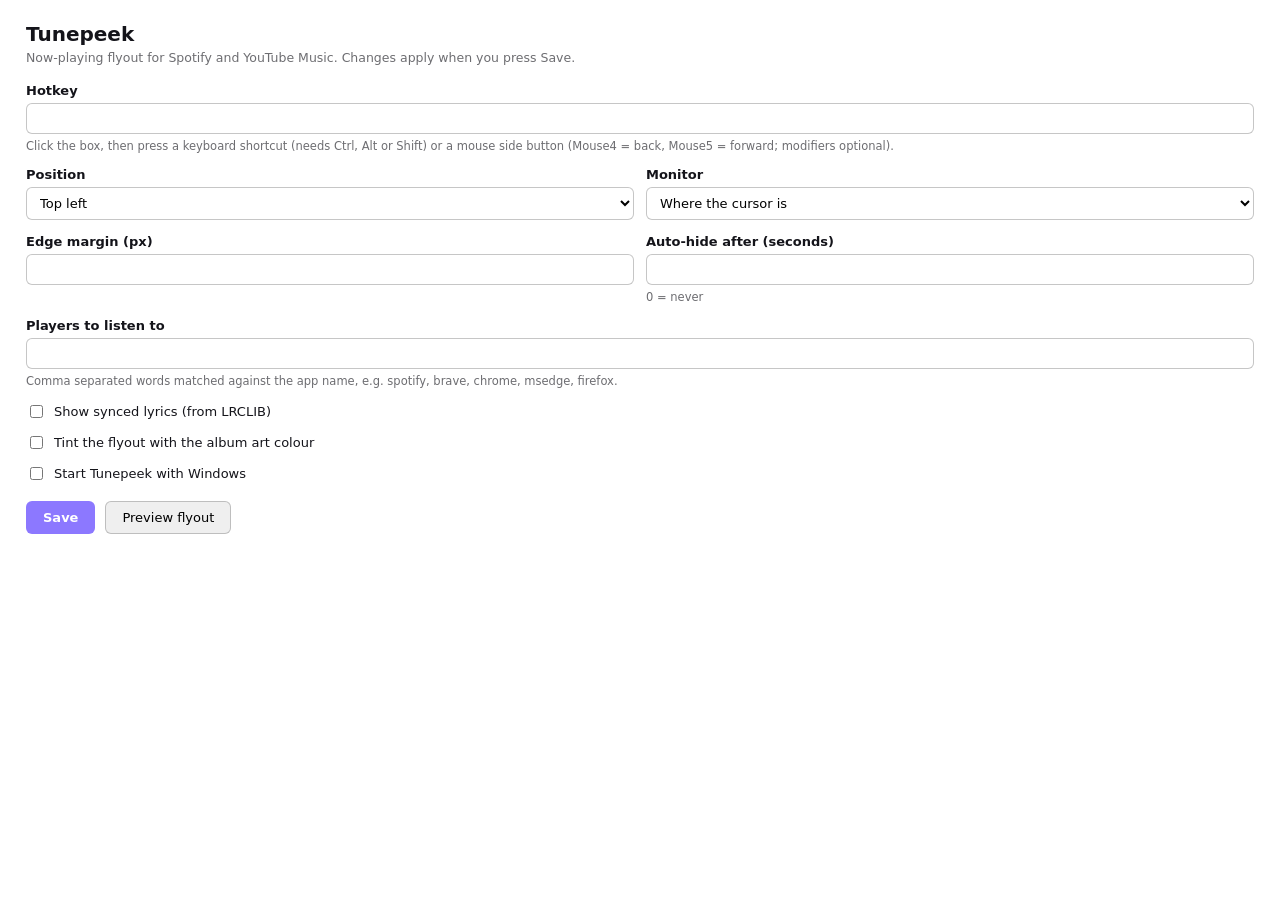
<file: src/settings.html>
<!doctype html>
<html lang="en">
<head>
<meta charset="utf-8">
<title>Tunepeek settings</title>
<link rel="stylesheet" href="style.css">
</head>
<body class="settings">
  <h1>Tunepeek</h1>
  <p class="sub">Now-playing flyout for Spotify and YouTube Music. Changes apply when you press Save.</p>

  <div class="f">
    <label for="hotkey">Hotkey</label>
    <input type="text" id="hotkey" readonly>
    <small>Click the box, then press a keyboard shortcut (needs Ctrl, Alt or Shift) or a mouse side button (Mouse4 = back, Mouse5 = forward; modifiers optional).</small>
  </div>

  <div class="two">
    <div class="f"><label for="corner">Position</label>
      <select id="corner">
        <option value="top-left">Top left</option><option value="top-center">Top center</option><option value="top-right">Top right</option>
        <option value="center">Center</option>
        <option value="bottom-left">Bottom left</option><option value="bottom-center">Bottom center</option><option value="bottom-right">Bottom right</option>
      </select></div>
    <div class="f"><label for="monitor">Monitor</label>
      <select id="monitor"><option value="cursor">Where the cursor is</option><option value="primary">Primary monitor</option></select></div>
  </div>

  <div class="two">
    <div class="f"><label for="margin">Edge margin (px)</label><input type="number" id="margin" min="0" max="400"></div>
    <div class="f"><label for="hide">Auto-hide after (seconds)</label><input type="number" id="hide" min="0" max="120"><small>0 = never</small></div>
  </div>

  <div class="f"><label for="sources">Players to listen to</label><input type="text" id="sources">
    <small>Comma separated words matched against the app name, e.g. spotify, brave, chrome, msedge, firefox.</small></div>

  <label class="chk"><input type="checkbox" id="lyrics"> Show synced lyrics (from LRCLIB)</label>
  <label class="chk"><input type="checkbox" id="accent"> Tint the flyout with the album art colour</label>
  <label class="chk"><input type="checkbox" id="autostart"> Start Tunepeek with Windows</label>

  <div class="btns">
    <button class="primary" id="save">Save</button>
    <button id="preview">Preview flyout</button>
    <span id="status"></span>
  </div>
<script src="settings.js"></script>
</body>
</html>
</file>
<file: src/style.css>
:root {
  color-scheme: light dark;
  --fg: #fff;
  --muted: rgb(255 255 255 / .65);
  --bg: rgb(20 20 24 / .30);
  --panel: rgb(255 255 255 / .08);
  --accent: 140 120 255;
  font-family: "Segoe UI Variable Text", "Segoe UI", system-ui, sans-serif;
}
@media (prefers-color-scheme: light) {
  :root { --fg: #14141a; --muted: rgb(20 20 26 / .62); --bg: rgb(250 250 252 / .40); --panel: rgb(0 0 0 / .06); }
}
* { box-sizing: border-box; user-select: none; -webkit-user-select: none; }
html, body { margin: 0; height: 100%; background: transparent; color: var(--fg); overflow: hidden; }

/* ---------- flyout ---------- */
body.flyout { opacity: 0; transition: opacity .16s ease; }
body.flyout.show { opacity: 1; }
.card {
  height: 100%; padding: 14px 16px; display: flex; flex-direction: column; justify-content: center; gap: 10px;
  background: linear-gradient(135deg, rgb(var(--accent) / .30), transparent 75%), var(--bg);
  transform: translateY(6px); transition: transform .16s ease;
}
body.show .card { transform: none; }
.row1 { display: flex; gap: 12px; align-items: center; }
#art { width: 72px; height: 72px; border-radius: 8px; object-fit: cover; flex: none;
  background: linear-gradient(135deg, rgb(var(--accent) / .6), rgb(var(--accent) / .15)); }
.meta { min-width: 0; flex: 1; display: flex; flex-direction: column; gap: 5px; }
.t1 { font-weight: 600; font-size: 14px; line-height: 1.2; }
.t2 { font-size: 12px; color: var(--muted); }
.t1, .t2 { white-space: nowrap; overflow: hidden; text-overflow: ellipsis; }
.ctrl { display: flex; align-items: center; gap: 2px; margin-top: 2px; }
button.ic { width: 30px; height: 30px; border: 0; border-radius: 50%; background: transparent; color: inherit;
  display: grid; place-items: center; cursor: pointer; }
button.ic:hover:not(:disabled) { background: var(--panel); }
button.ic:disabled { opacity: .3; cursor: default; }
button.ic svg { width: 18px; height: 18px; fill: currentColor; }
button.main { width: 36px; height: 36px; background: rgb(var(--accent) / .9); color: #fff; }
button.main:hover:not(:disabled) { background: rgb(var(--accent)); }
button.main svg { width: 20px; height: 20px; }
.hidden { display: none !important; }
.vol { margin-left: auto; display: flex; align-items: center; gap: 4px; width: 118px; }
.vol svg { width: 16px; height: 16px; fill: var(--muted); flex: none; }
input[type=range] { accent-color: rgb(var(--accent)); width: 100%; margin: 0; height: 16px; cursor: pointer; }
input[type=range]:disabled { opacity: .35; cursor: default; }
.prog { display: flex; align-items: center; gap: 8px; font-size: 11px; color: var(--muted); font-variant-numeric: tabular-nums; }
.prog span { width: 32px; flex: none; }
.prog span:last-child { text-align: right; }
.lyric { height: 20px; line-height: 20px; text-align: center; font-size: 12.5px; font-weight: 500;
  white-space: nowrap; overflow: hidden; text-overflow: ellipsis; color: rgb(var(--accent)); filter: brightness(1.25);
  transition: opacity .2s ease; }

/* ---------- settings ---------- */
body.settings { padding: 22px 26px; overflow: auto; background: Canvas; }
body.settings h1 { font-size: 20px; margin: 0 0 4px; }
body.settings p.sub { margin: 0 0 18px; color: var(--muted); font-size: 12.5px; }
.f { display: flex; flex-direction: column; gap: 5px; margin-bottom: 14px; }
.f > label, .chk { font-size: 13px; font-weight: 600; }
.f small { font-weight: 400; color: var(--muted); font-size: 11.5px; }
.chk { display: flex; align-items: center; gap: 8px; margin-bottom: 12px; font-weight: 500; user-select: none; }
input[type=text], input[type=number], select { font: inherit; font-size: 13px; padding: 7px 9px; border-radius: 6px;
  border: 1px solid rgb(128 128 128 / .45); background: Field; color: FieldText; user-select: text; }
#hotkey { cursor: pointer; font-weight: 600; letter-spacing: .3px; }
#hotkey.rec { border-color: rgb(var(--accent)); box-shadow: 0 0 0 2px rgb(var(--accent) / .35); }
.btns { display: flex; gap: 10px; align-items: center; margin-top: 18px; }
.btns button { font: inherit; font-size: 13px; padding: 8px 16px; border-radius: 6px; cursor: pointer;
  border: 1px solid rgb(128 128 128 / .45); background: ButtonFace; color: ButtonText; }
.btns button.primary { background: rgb(var(--accent)); border-color: transparent; color: #fff; font-weight: 600; }
#status { font-size: 12.5px; }
#status.err { color: #e5484d; }
.two { display: grid; grid-template-columns: 1fr 1fr; gap: 12px; }
</file>
